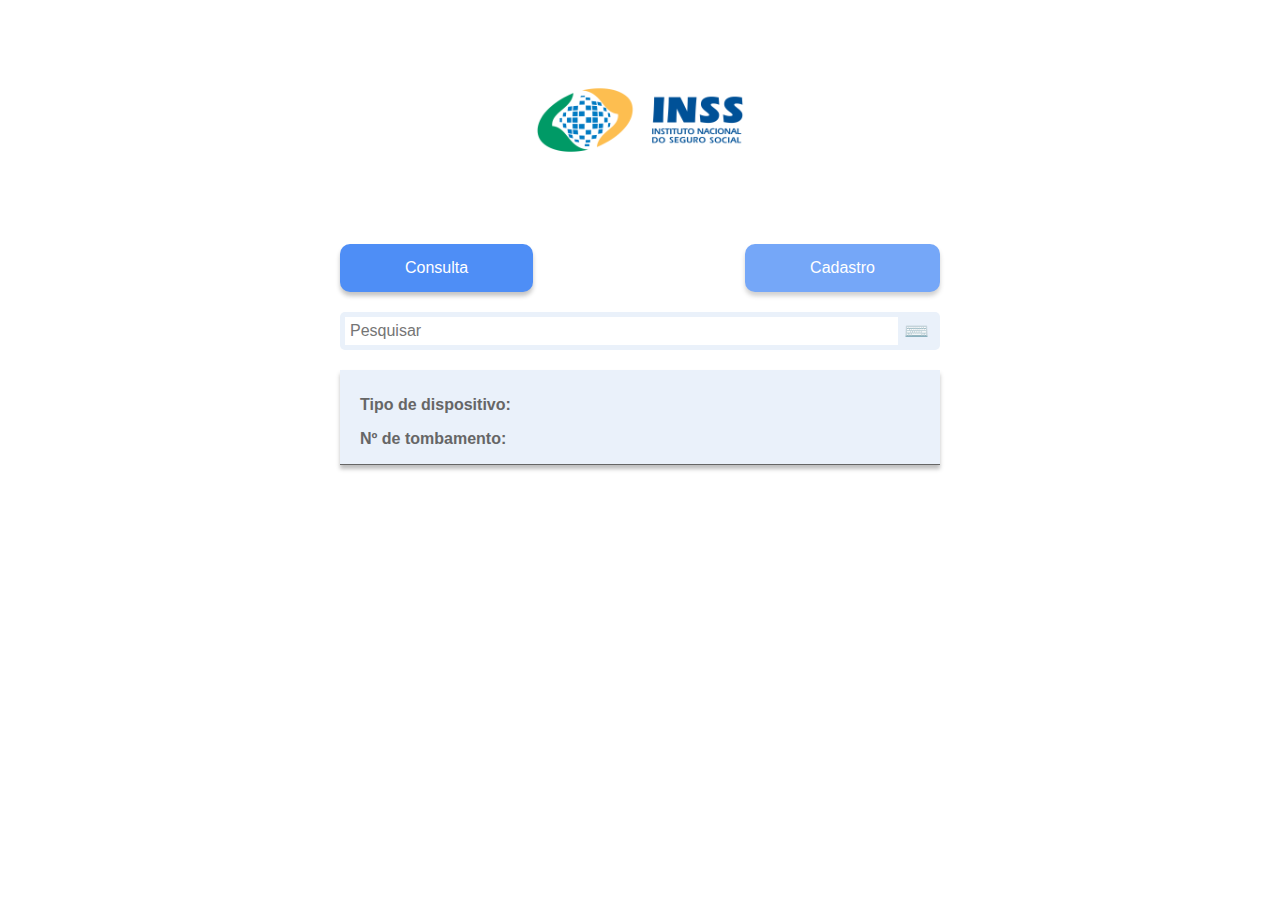
<file: index.html>
<!DOCTYPE html>
<html lang="pt-BR">
<head>
    <meta charset="UTF-8">
    <meta name="viewport" content="width=device-width, initial-scale=1.0">
    <title>INSS - Página</title>
    <link rel="stylesheet" href="style.css">
</head>
<body>
    <div class="container">
        <header class="header"> 
            <img src="inss-logo.png" alt="Logo INSS" class="logo">
        </header>

        <div class="top-btns">
            <a class="as" href="index.html"><button type="button" style="opacity: 90%;" class="button"> Consulta </button></a>
            <a class="as" href="selecao.html"><button type="button" style=" opacity: 70%;" class="button">Cadastro</button></a>
        </div>

        <div class="search-bar">
            <input type="text" placeholder="Pesquisar" class="search-input" id="search-bar">
            <button class="filter-button" id="search-btn">⌨️</button>
        </div>
        
        <div class="info-box" id="info-box">
            <div type="button" class="btn-info-box" id="btn-info-box">
                <p><strong>Tipo de dispositivo:</strong></p>   
                <p><strong>Nº de tombamento:</strong></p>
            </div>
            <div class="caract" id="caract">
                <p>Marca:</p>
                <p>Quantidade de Memória RAM:</p>
                <p>Quantidade de Armazenamento:</p>
                <p>Tipo de Armazenamento:</p>
                <p>Funcionando:</p>
                <p>Local Atual do Dispositivo:</p>
                <p>Descrição:</p>
                <p>Data da Análise:</p>
                <div class="card-btns" name="card-btns">
                    <button class="btn-b">Editar</button>
                    <button class="btn-c">Excluir</button>
                    <button class="btn-b">Exibir Histórico</button>
                </div>
            </div>
        </div>
    </div>
</body>
<script src="inss.js"></script>
<script>
    document.getElementById('search-btn').addEventListener('click', function() {
        const query = document.getElementById('search-bar').value;
        fetch(`http://localhost:8000/search?query=${query}`)
            .then(response => response.json())
            .then(data => {
                console.log(data); // Adicione esta linha para depuração
                if (data.detail) {
                    alert('Item não encontrado');
                    return;
                }
                // Atualize a info-box com os dados recebidos
                updateInfoBox(data);
            })
            .catch(error => console.error('Erro:', error));
    });

    function updateInfoBox(data) {
        document.getElementById('info-box').innerHTML = `
            <div type="button" class="btn-info-box" id="btn-info-box">
                <p><strong>Tipo de dispositivo:</strong> ${data.tipo_de_disp}</p>   
                <p><strong>Nº de tombamento:</strong> ${data.id_tomb}</p>
                <p><strong>Quantidade de Armazenamento:</strong> ${data.qnt_armaz}</p>
                <p><strong>Tipo de Armazenamento:</strong> ${data.tipo_armaz}</p>
                <p><strong>Marca:</strong> ${data.marca}</p>
                <p><strong>Funcionando:</strong> ${data.funcionando}</p>
                <p><strong>Data da Análise:</strong> ${data.data_de_an}</p>
                <p><strong>Local Atual do Dispositivo:</strong> ${data.locat_do_disp}</p>
                <p><strong>Descrição:</strong> ${data.descricao}</p>
            </div>
            <div class="caract" id="caract">
                <div class="card-btns" name="card-btns">
                    <button class="btn-b" onclick="editItem(${data.id})">Editar</button>
                    <button class="btn-c" onclick="deleteItem(${data.id})">Excluir</button>
                    <button class="btn-b" onclick="showHistory(${data.id})">Exibir Histórico</button>
                </div>
            </div>
        `;
    }

    function editItem(id) {
        // Implementar a lógica de edição
    }

    function deleteItem(id) {
        fetch(`http://localhost:8000/items/${id}`, {
            method: 'DELETE'
        })
        .then(response => response.json())
        .then(data => {
            alert('Item excluído com sucesso!');
            // Atualizar a interface conforme necessário
        })
        .catch(error => console.error('Erro:', error));
    }

    function showHistory(id) {
        // Implementar a lógica para exibir o histórico
    }

    document.getElementById('add-item-btn').addEventListener('click', async () => {
        const name = document.getElementById('item-name').value;
        const description = document.getElementById('item-description').value;

        const response = await fetch('http://localhost:8000/items/', {
            method: 'POST',
            headers: {
                'Content-Type': 'application/json'
            },
            body: JSON.stringify({
                name: name,
                description: description
            })
        });

        if (response.ok) {
            alert('Item adicionado com sucesso!');
            // Atualizar a interface conforme necessário
        } else {
            alert('Erro ao adicionar item');
        }
    });

    // Fetch and display item with id_tomb 832658880 on page load
    window.onload = function() {
        fetch(`http://localhost:8000/search?query=832658880`)
            .then(response => response.json())
            .then(data => {
                console.log(data); // Adicione esta linha para depuração
                if (data.detail) {
                    alert('Item não encontrado');
                    return;
                }
                // Atualize a info-box com os dados recebidos
                updateInfoBox(data);
            })
            .catch(error => console.error('Erro:', error));
    };
</script>
</html>
</file>
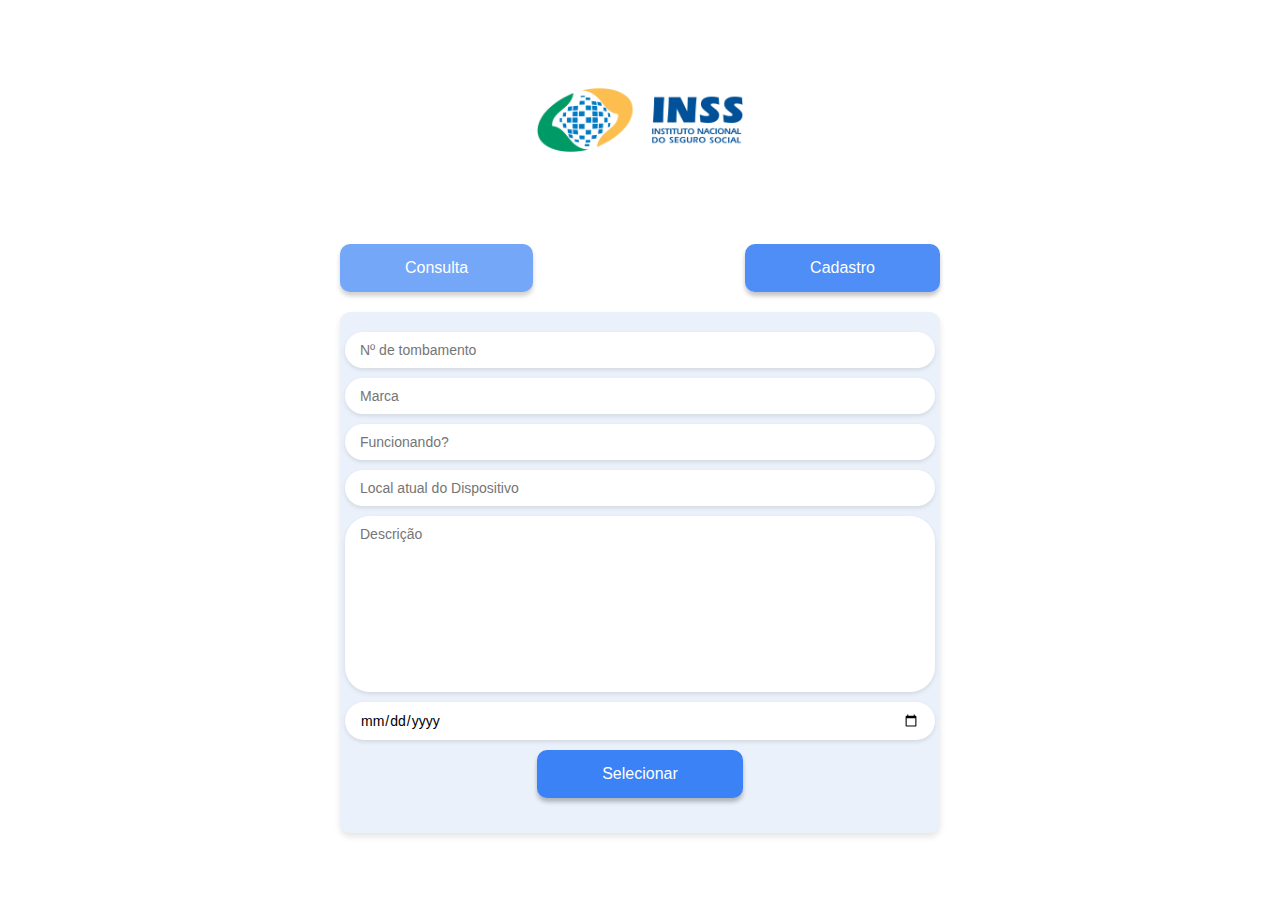
<file: cadother.html>
<!DOCTYPE html>
<html lang="pt-BR">
<head>
    <meta charset="UTF-8">
    <meta name="viewport" content="width=device-width, initial-scale=1.0">
    <title>INSS - Página</title>
    <link rel="stylesheet" href="style.css">
</head>
<body>
    <div class="container">
        <header class="header">
            <img src="inss-logo.png" alt="Logo INSS" class="logo">
        </header>

        <div class="top-btns">
            <a class="as" href="index.html"><button type="button" style="opacity: 70%;" class="button"> Consulta </button></a>
            <a class="as" href="selecao.html"><button type="button" style=" opacity: 90%;" class="button">Cadastro</button></a>
         </div>

        <form class="form-section" id="cad-form" name="cad-form">
            <div class="form-group">
                <input type="text" placeholder="Nº de tombamento" class="form-input">
                <input type="text" placeholder="Marca" class="form-input">
                <input type="text" placeholder="Funcionando?" class="form-input">
                <input type="text" placeholder="Local atual do Dispositivo" class="form-input">
                <input type="text" placeholder="Descrição" class="form-input desc">
                <input type="date" placeholder="Data da análise" class="form-input">
                <button type="submit" class="button">Selecionar</button>
            </div>
            <div class="form-group">
            </div>
        </form>
    </div>
</body>
</html>
</file>
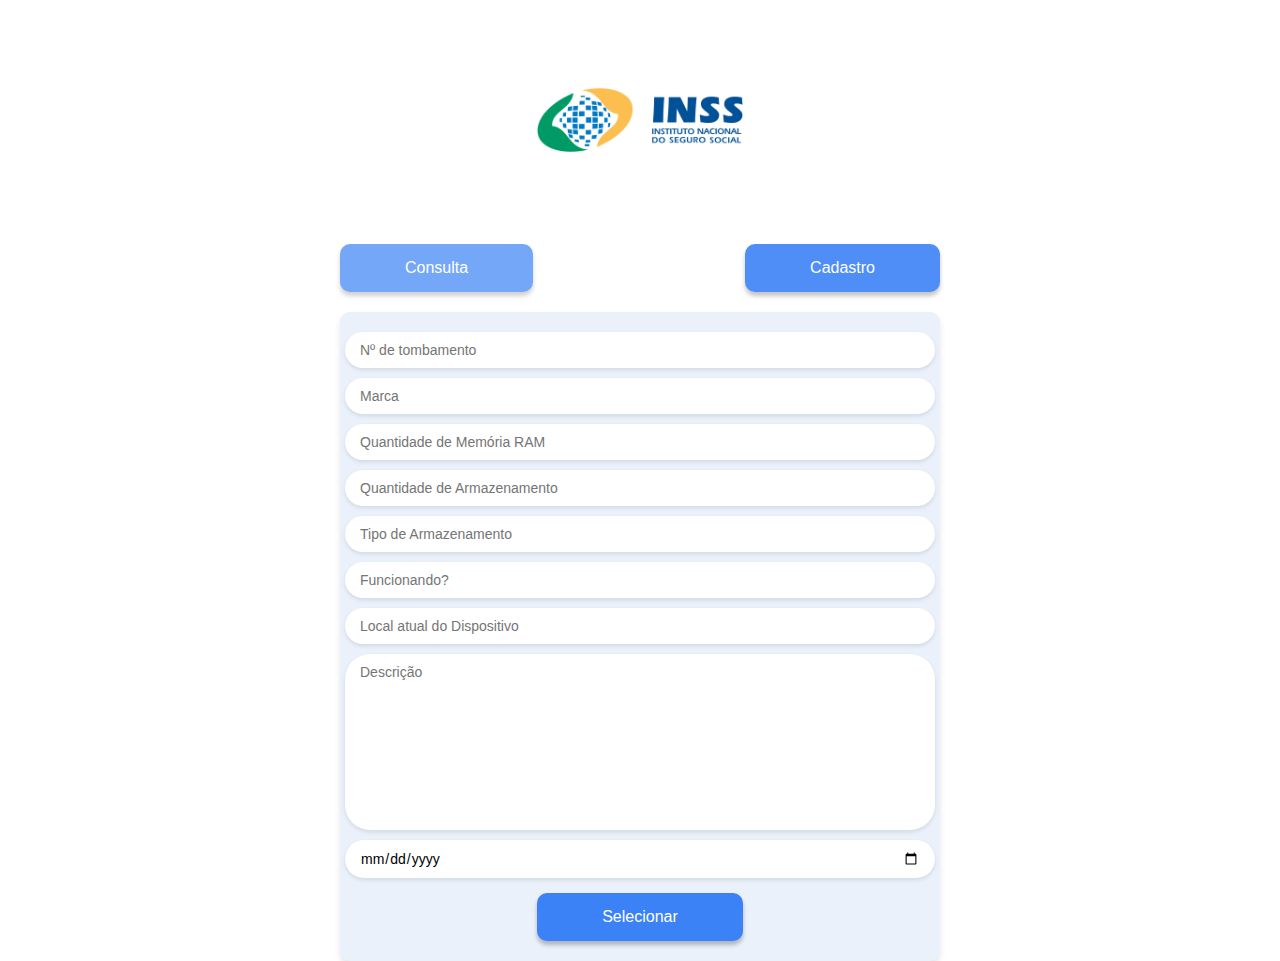
<file: cadpc.html>
<!DOCTYPE html>
<html lang="pt-BR">
<head>
    <meta charset="UTF-8">
    <meta name="viewport" content="width=device-width, initial-scale=1.0">
    <title>INSS - Página</title>
    <link rel="stylesheet" href="style.css">
</head>
<body>
    <div class="container">
        <header class="header">
            <img src="inss-logo.png" alt="Logo INSS" class="logo">
        </header>

        <div class="top-btns">
            <a class="as" href="index.html"><button type="button" style="opacity: 70%;" class="button"> Consulta </button></a>
            <a class="as" href="selecao.html"><button type="button" style=" opacity: 90%;" class="button">Cadastro</button></a>
         </div>

        <div class="form-section">
            <div class="form-group">
                <input type="text" placeholder="Nº de tombamento" class="form-input">
                <input type="text" placeholder="Marca" class="form-input">
                <input type="number" placeholder="Quantidade de Memória RAM" class="form-input">
                <input type="number" placeholder="Quantidade de Armazenamento" class="form-input">
                <input type="text" placeholder="Tipo de Armazenamento" class="form-input">
                <input type="text" placeholder="Funcionando?" class="form-input">
                <input type="text" placeholder="Local atual do Dispositivo" class="form-input">
                <input type="text" placeholder="Descrição" class="form-input desc">
                <input type="date" placeholder="Data da análise" class="form-input">
            </div>
            <div class="form-group">
                <button type="submit" class="button">Selecionar</button>
            </div>
        </div>
    </div>
</body>
</html>
</file>
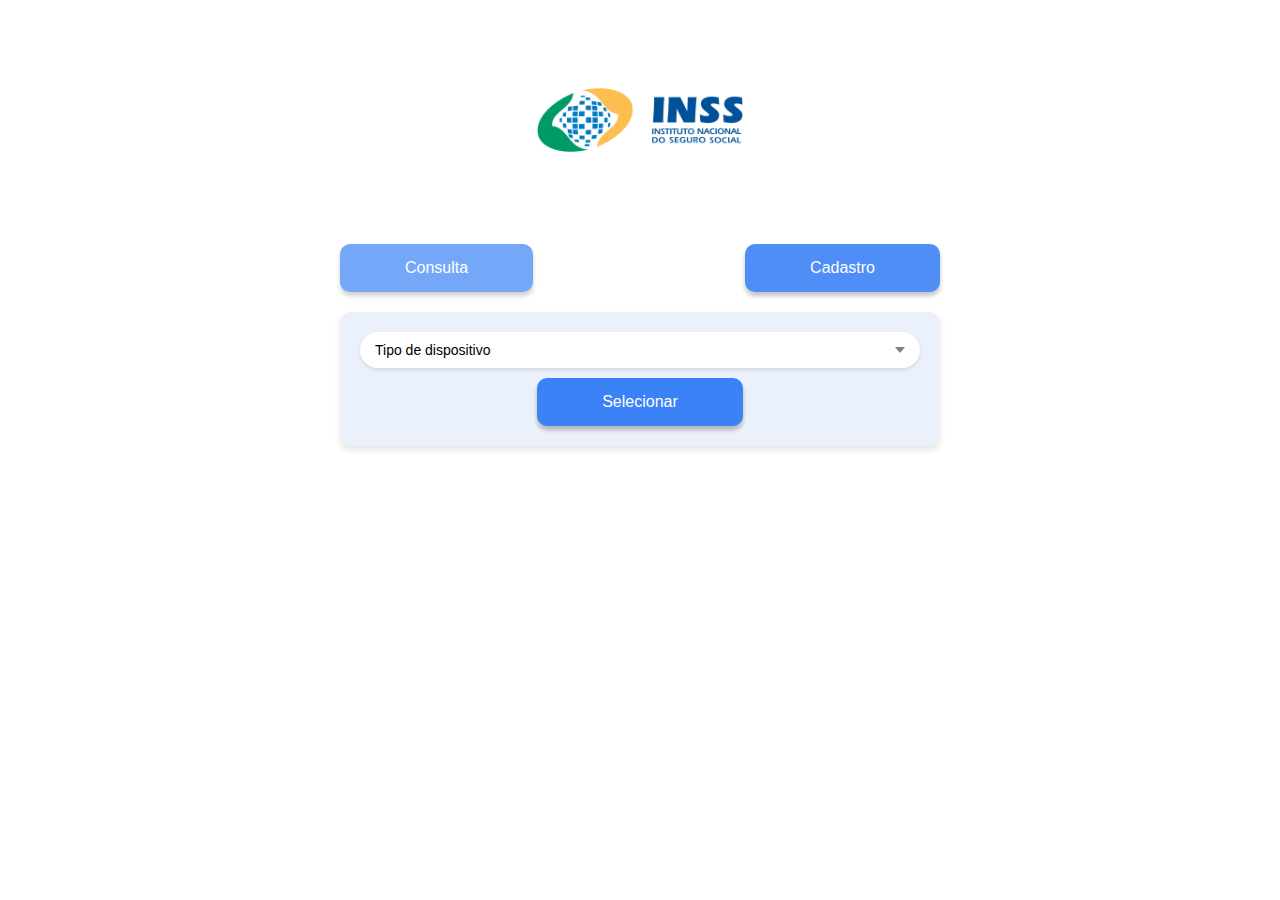
<file: selecao.html>
<!DOCTYPE html>
<html lang="pt-BR">
<head>
    <meta charset="UTF-8">
    <meta name="viewport" content="width=device-width, initial-scale=1.0">
    <title>INSS - Página</title>
    <link rel="stylesheet" href="style.css">
</head>
<body>
    <div class="container">
        <header class="header">
            <img src="inss-logo.png" alt="Logo INSS" class="logo">
        </header>

        <div class="top-btns">
            <a class="as" href="index.html"><button type="button" style="opacity: 70%;" class="button"> Consulta </button></a>
            <a class="as" href="selecao.html"><button type="button" style=" opacity: 90%;" class="button">Cadastro</button></a>
         </div>

        <div class="form-section">

            <form method="GET" action="cadpc.html" class="form-group" id="deviceForm">
                <select class="form-select" id="deviceType">
                    <option value="" disabled selected>Tipo de dispositivo</option>
                    <option value="computador">Computador</option>
                    <option value="monitor">Monitor</option>
                    <option value="impressora">Impressora</option>
                    <option value="switch">Switch</option>
                    <option value="scanner">Scanner</option>
                    <option value="teclado">Teclado</option>
                </select>
                <button type="submit" class="button">Selecionar</button>
            </form>
        </div>
    </div>
</body>
</html>
</file>
<file: style.css>
body {
    margin: 0;
    font-family: Arial, sans-serif;
    background-color: white;
    display: flex;
    justify-content: center;
    align-items: flex-start;
    height: 100vh;
}

.container {
    width: 600px;
    text-align: center;
    display: flex;
    flex-direction: column;
}

.header {
    margin-bottom: none;
}

.logo {
    width: 40%;
    height: auto;
}

.top-btns {
    margin-bottom: 20px;
    display: flex;
    align-items: center;
    justify-content: space-between;
}

.button {
    background-color:  #3b82f6;
    box-shadow: 0px 4px 4px 0px rgba(0, 0, 0, 0.25);
    border: none;
    border-radius:  10px;
    color: white;
    padding: 15px 65px;
    text-align: center;
    text-decoration: none;
    display: flex;
    font-size: 16px;
    cursor: pointer;
    align-items: center;
}

.btn-b {
    background-color:  #8a9ab4;
    box-shadow: 0px 4px 4px 0px rgba(0, 0, 0, 0.25);
    border: none;
    border-radius:  10px;
    color: white;
    padding: 10px 60px;
    text-align: center;
    text-decoration: none;
    display: flex;
    font-size: 16px;
    cursor: pointer;
    align-items: center;
}

.btn-c {
background-color:  #f63b3b;
    box-shadow: 0px 4px 4px 0px rgba(0, 0, 0, 0.25);
    border: none;
    border-radius:  10px;
    color: white;
    padding: 10px 30px;
    text-align: center;
    text-decoration: none;
    display: flex;
    font-size: 16px;
    cursor: pointer;
    align-items: center;
}

.as {
    text-decoration: none;
    color: white;
}


.button:hover {
    background-color: #2563eb;
}

.search-bar {
    display: flex;
    justify-content: space-between;
    align-items: center;
    margin-bottom: 20px;
    background-color: #eaf1fa;
    padding: 5px;
    border-radius: 5px;
}

.search-input {
    border: none;
    outline: none;
    width: 100%;
    padding: 5px;
    font-size: 16px;
}

.filter-button {
    background: none;
    border: none;
    font-size: 20px;
    cursor: pointer;
    color: #666;
}

.form-section {
    background-color: #eaf1fa;
    padding: 20px;
    border-radius: 10px;
    display: flex;
    flex-direction: column;
    gap: 15px;
    box-shadow: 0px 4px 6px rgba(0, 0, 0, 0.1);
}

.form-group {
    position: relative;
    display: flex;
    align-items: center;
    flex-direction: column;
    gap: 10px;
}

.form-input, .form-select {
    width: 100%;
    padding: 10px 15px;
    font-size: 14px;
    border: none;
    border-radius: 25px;
    outline: none;
    background-color: white;
    box-shadow: 0px 2px 4px rgba(0, 0, 0, 0.1);
    font-family: Arial, sans-serif;
}

.desc {
    text-wrap: wrap;
    padding-bottom: 150px;
}

.form-select {
    -webkit-appearance: none;
    -moz-appearance: none;
    appearance: none;
    background-image: url('data:image/svg+xml;charset=UTF-8,<svg xmlns="http://www.w3.org/2000/svg" viewBox="0 0 10 6"><path fill="gray" d="M0 0l5 6 5-6z"/></svg>');
    background-repeat: no-repeat;
    background-position: right 15px center;
    background-size: 10px;
    cursor: pointer;
 
}


.info-box {
    background-color: #eaf1fa;
    box-shadow: 0px 4px 4px 0px rgba(0, 0, 0, 0.25);
    border: none;
    text-align: left;
    font-size: 16px;
    color: #666;
    text-decoration: none;
    font-size: 16px;
}

.btn-info-box{
    cursor: pointer;
    width: 95%;
    height: 100%;
    border-bottom: solid 1px;
    padding: 10px 10px 0px 20px;
}

.info-box:hover {
    background-color: #e4edfa;
}

.card-btns {
    display: flex;
    flex-direction: row;
    justify-content: space-around;
    margin-bottom: 3%;
}

.caract {
    padding: 0 18px;
    display: none;
    overflow: hidden;
}

.infobox:active, .caract{
    overflow: visible;
}


.placeholder-box {
    background-color: #eaf1fa;
    height: 60px;
    margin-bottom: 10px;
    border-radius: 5px;
}
</file>
